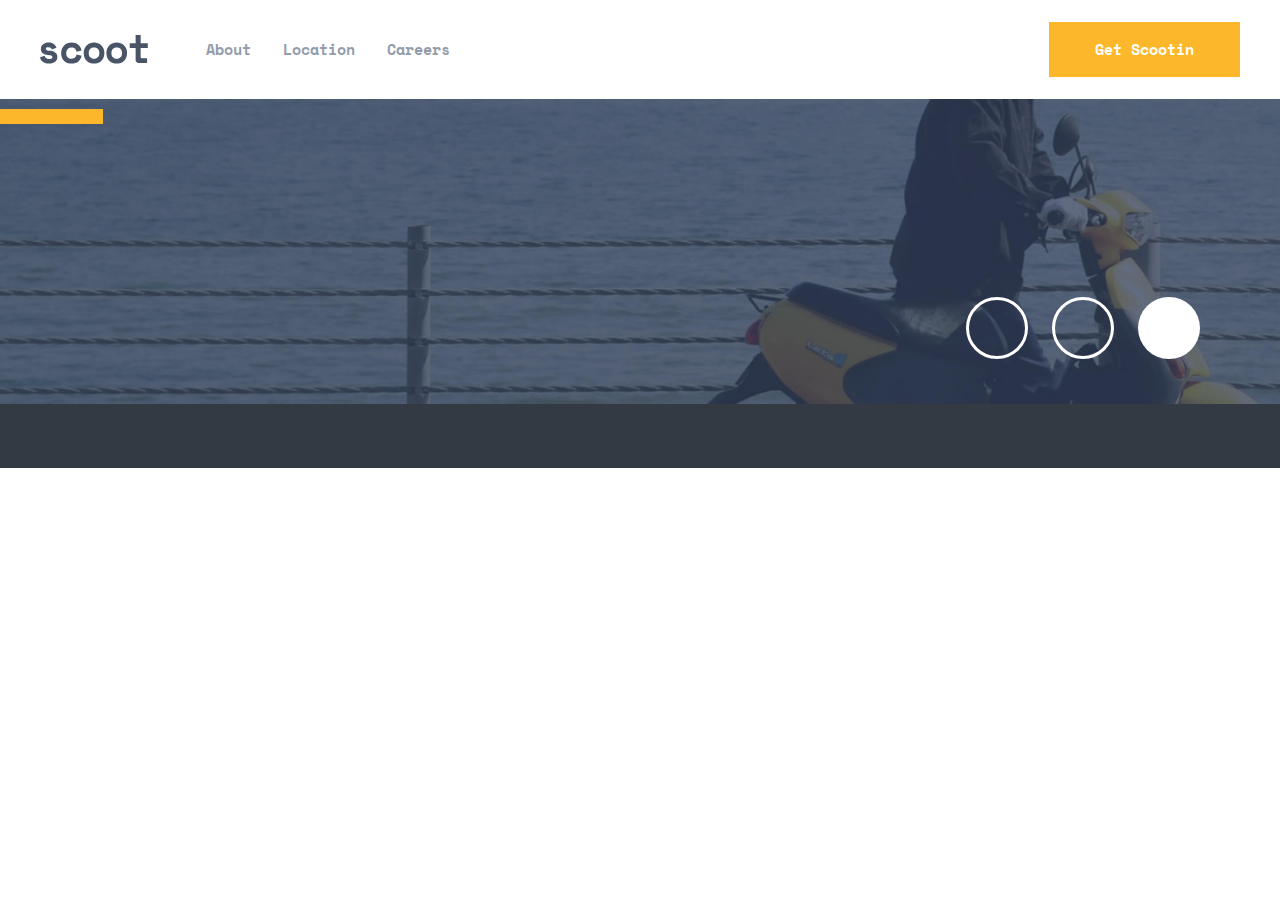
<file: about.html>
<!DOCTYPE html>
<html lang="en">
  <head>
    <meta charset="UTF-8" />
    <meta name="viewport" content="width=device-width, initial-scale=1.0" />
    <!-- CSS -->
    <link rel="stylesheet" href="./css/main.css" />
    <title>Document</title>
  </head>
  <body>
    <h1 class="visually-hidden">About-page</h1>
    <header class="header">
      <div class="container header__container">
        <button class="header__mb-test-button">
          <img
            class="header__mb-test-icon"
            width="20"
            height="26"
            src="./icons/open__burger.svg"
            alt="open__burger-icon"
          />
        </button>
        <div class="header__left-box">
          <a class="header__logo-link" href="./index.html">
            <img
              class="header__logo-image"
              src="./icons/dark__logo.svg"
              width=""
              height=""
              alt="dark__logo"
            />
          </a>
          <nav class="header__nav">
            <ul class="header__list">
              <li class="header__lists">
                <a class="header__links" href="#">
                  <p class="header__links-texts">About</p>
                </a>
              </li>
              <li class="header__lists">
                <a class="header__links" href="#">
                  <p class="header__links-texts">Location</p>
                </a>
              </li>
              <li class="header__lists">
                <a class="header__links" href="#">
                  <p class="header__links-texts">Careers</p>
                </a>
              </li>
            </ul>
          </nav>
        </div>
        <button class="header__button">Get Scootin</button>
        <button class="header__burger-button">
          <img
            class="header__open-burger-icon"
            src="./icons/open__burger.svg"
            alt="open__burger-icon"
            width="20"
            height="26"
          />
          <img
            class="header__close-burger-icon"
            src="./icons/close__burger.svg"
            alt="close__burger-icon"
            width="17"
            height="17"
          />
        </button>
      </div>
      <nav class="header__mb-nav">
        <ul class="header__mb-list">
          <li class="header__mb-lists">
            <a class="header__mb-links" href="./about.html">
              <p class="header__mb-links-texts">About</p>
            </a>
          </li>
          <li class="header__mb-lists">
            <a class="header__mb-links" href="#">
              <p class="header__mb-links-texts">Location</p>
            </a>
          </li>
          <li class="header__mb-lists">
            <a class="header__mb-links" href="#">
              <p class="header__mb-links-texts">Careers</p>
            </a>
          </li>
        </ul>
        <button class="header__mb-button">Get Scootin</button>
      </nav>
    </header>
    <main>
      <section class="hero">
        <div class="container hero__container"></div>
      </section>
    </main>
    <footer class="footer">
      <div class="container footer__container"></div>
    </footer>
  </body>
</html>
</file>
<file: css/main.css>
.container{width:100%;max-width:1286px;padding:0 40px;margin:0 auto}.header__container{padding-top:22px;padding-bottom:22px;display:flex;flex-direction:row;justify-content:space-between;align-items:center}.header__left-box{display:flex;flex-direction:row;justify-content:center;align-items:center;gap:58.18px}.header__logo-link{transition:100ms ease all}.header__logo-image{vertical-align:middle}.header__nav{display:block}.header__list{display:flex;flex-direction:row;justify-content:center;align-items:center;gap:32px}.header__links.online .header__links-texts{color:#fcb72b}.header__links-texts{font-family:"Space Mono";font-weight:bold;font-size:15px;line-height:25px;letter-spacing:0px;color:#939caa}.header__button{padding:14px 45px;background-color:#fcb72b;color:#fff;font-family:"Space Mono";font-weight:bold;font-size:15px;line-height:25px;border:1px solid #fcb72b;letter-spacing:0px;cursor:pointer;display:flex;flex-direction:row;justify-content:center;align-items:center;transition:100ms ease all;display:block}.header__button:active{transition:100ms ease all;color:#fcb72b;background-color:inherit}.header__burger-button{display:none;border:none;outline:none;background:none}.header__open-burger-icon{vertical-align:middle}.header__close-burger-icon{display:none;vertical-align:middle}.header__mb-nav{display:none;z-index:1110;position:fixed;top:77px;left:0;padding:64px 0 24px 24px;width:80%;height:100vh;transform:translateX(-100%);transition:all 500ms ease;background-color:#333a44}.header__mb-nav.active{transition:all 500ms ease;transform:translateX(0)}.header__mb-list{display:flex;flex-direction:column;justify-content:start;align-items:start;gap:24px}.header__mb-links-texts{color:#e5ecf4;font-family:"Space Mono";font-weight:bold;font-size:18px;line-height:25px;letter-spacing:0px}.header__mb-button{display:none;margin-top:337px;padding:14px 45px;background-color:#fcb72b;color:#fff;font-family:"Space Mono";font-weight:bold;font-size:15px;line-height:25px;border:1px solid #fcb72b;letter-spacing:0px;cursor:pointer;display:flex;flex-direction:row;justify-content:center;align-items:center;transition:100ms ease all}.header__mb-button:active{transition:100ms ease all;color:#fcb72b;background-color:inherit}.header__mb-test-button{display:none;opacity:0;border:none;outline:none;background:none}.header__mb-test-icon{vertical-align:middle}@media(max-width: 1024px){.header{top:0;box-shadow:rgba(252,182,43,.753) 0px 5px 15px;z-index:1111;width:100%;background-color:#fff;position:fixed}.header__container{padding:22px 40px;display:flex;flex-direction:row;justify-content:space-between;align-items:center}.header__left-box{display:flex;flex-direction:row;justify-content:center;align-items:center;gap:58.18px}.header__logo-link{transition:100ms ease all}.header__logo-link:active{transition:100ms ease all;opacity:.4}.header__logo-image{vertical-align:middle}.header__nav{display:block}.header__list{display:flex;flex-direction:row;justify-content:center;align-items:center;gap:32px}.header__links.online .header__links-texts{color:#fcb72b}.header__links-texts{font-family:"Space Mono";font-weight:bold;font-size:15px;line-height:25px;letter-spacing:0px;color:#939caa}.header__button{padding:14px 45px;background-color:#fcb72b;color:#fff;font-family:"Space Mono";font-weight:bold;font-size:15px;line-height:25px;border:1px solid #fcb72b;letter-spacing:0px;cursor:pointer;display:flex;flex-direction:row;justify-content:center;align-items:center;transition:100ms ease all;display:block}.header__button:active{transition:100ms ease all;color:#fcb72b;background-color:inherit}.header__burger-button{display:none;border:none;outline:none;background:none}.header__open-burger-icon{vertical-align:middle}.header__close-burger-icon{display:none;vertical-align:middle}.header__mb-nav{display:none;z-index:1110;position:fixed;top:99px;left:0;padding:64px 0 24px 24px;width:80%;height:100vh;transform:translateX(-100%);transition:all 500ms ease;background-color:#333a44}.header__mb-nav.active{transition:all 500ms ease;transform:translateX(0)}.header__mb-list{display:flex;flex-direction:column;justify-content:start;align-items:start;gap:24px}.header__mb-links-texts{color:#e5ecf4;font-family:"Space Mono";font-weight:bold;font-size:18px;line-height:25px;letter-spacing:0px}.header__mb-button{display:none;margin-top:337px;padding:14px 45px;background-color:#fcb72b;color:#fff;font-family:"Space Mono";font-weight:bold;font-size:15px;line-height:25px;border:1px solid #fcb72b;letter-spacing:0px;cursor:pointer;display:flex;flex-direction:row;justify-content:center;align-items:center;transition:100ms ease all}.header__mb-button:active{transition:100ms ease all;color:#fcb72b;background-color:inherit}.header__mb-test-button{display:none;opacity:0;border:none;outline:none;background:none}.header__mb-test-icon{vertical-align:middle}}@media(max-width: 767px){.header__container{padding:24px 24px;display:flex;flex-direction:row-reverse;justify-content:space-between;align-items:center}.header__logo-link{transition:100ms ease all}.header__logo-link:active{transition:100ms ease all;opacity:.4}.header__logo-image{vertical-align:middle}.header__nav{display:none}.header__button{display:none}.header__burger-button{display:block;border:none;outline:none;background:none}.header__open-burger-icon{vertical-align:middle}.header__close-burger-icon{display:none;vertical-align:middle}.header__mb-nav{display:flex;flex-direction:column;justify-content:space-between;align-items:start;position:fixed;padding:64px 24px 94px 24px;z-index:2;top:77px;left:0;width:85%;height:100vh;transform:trnslateX(-100%);transition:all 500ms ease;background-color:#333a44}.header__mb-nav.active{transition:all 500ms ease;transform:translateX(0)}.header__mb-list{display:flex;flex-direction:column;justify-content:start;align-items:start;gap:24px}.header__mb-links.online .header__mb-links-texts{color:#fcb72b;transition:all 500ms ease}.header__mb-links-texts{color:#e5ecf4;font-family:"Space Mono";font-weight:bold;font-size:18px;line-height:25px;letter-spacing:0px}.header__mb-button{display:block;margin-top:337px;padding:14px 45px;background-color:#fcb72b;color:#fff;font-family:"Space Mono";font-weight:bold;font-size:15px;line-height:25px;border:1px solid #fcb72b;letter-spacing:0px;cursor:pointer;display:flex;flex-direction:row;justify-content:center;align-items:center;transition:100ms ease all}.header__mb-button:active{transition:100ms ease all;color:#fcb72b;background-color:inherit}.header__mb-test-button{display:block;opacity:0;border:none;outline:none;background:none}.header__mb-test-icon{vertical-align:middle}}.hero{position:relative;padding-top:153px;padding-bottom:152px;width:100%;background-image:url("../../images/hero__background.jpg");background-position:top left;background-repeat:no-repeat;background-size:cover}.hero::before{content:"";position:absolute;display:block;width:103px;height:15px;left:0;bottom:280px;background-image:url("../../icons/path.svg");background-repeat:no-repeat;background-size:cover}.hero::after{content:"";position:absolute;display:block;width:234px;height:62px;right:80px;bottom:45.5px;background-image:url("../../icons/triple__circles.svg");background-repeat:no-repeat;background-size:contain}.hero__container{padding-left:40px;padding-right:40px;display:flex;flex-direction:column;justify-content:center;align-items:flex-start}.hero__box{width:500px;display:flex;flex-direction:column;justify-content:start;align-items:start}.hero__title{width:500px;text-align:start;font-family:"Space Mono";font-size:56px;line-height:56px;letter-spacing:-2.5px;color:#fff;margin-bottom:40px}.hero__mini-box{position:relative;margin-left:auto;display:flex;flex-direction:column;justify-content:center;align-items:flex-start}.hero__mini-box::after{content:"";position:absolute;display:block;width:446.38px;height:137.44px;left:440px;top:50px;background-image:url("../../icons/right__vector-tb.svg");background-repeat:no-repeat;background-size:contain}.hero__text{width:405px;text-align:start;font-family:"Lexend Deca";font-size:15px;line-height:25px;letter-spacing:0px;color:#fff;margin-bottom:40px}.hero__button{padding:14px 45px;background-color:#fcb72b;color:#fff;font-family:"Space Mono";font-weight:bold;font-size:15px;line-height:25px;border:1px solid #fcb72b;letter-spacing:0px;cursor:pointer;display:flex;flex-direction:row;justify-content:center;align-items:center;transition:100ms ease all}.hero__button:active{transition:100ms ease all;color:#fcb72b;background-color:inherit}@media(max-width: 1024px){.hero{height:100vh;display:flex;flex-direction:column;justify-content:center;align-items:center;position:relative;padding-top:137px;padding-bottom:217px;width:100%;background-image:url("../../images/hero__background-tb.jpg");background-position:top right;background-repeat:no-repeat;background-size:cover}.hero::before{content:"";position:absolute;display:none;width:103px;height:15px;left:0;bottom:280px;background-image:url("../../icons/path.svg");background-repeat:no-repeat;background-size:cover}.hero::before{content:"";position:absolute;display:block;width:325px;height:151px;left:0;bottom:40px;background-image:url("../../icons/right__vector-tb.svg");background-repeat:no-repeat;background-size:cover}.hero::after{content:"";position:absolute;display:block;width:203px;height:63px;right:0;bottom:45.5px;background-image:url("../../icons/triple__circles-tb.svg");background-repeat:no-repeat;background-size:cover}.hero__container{padding-left:40px;padding-right:40px;display:flex;flex-direction:column;justify-content:center;align-items:center}.hero__box{width:auto;display:flex;flex-direction:column;justify-content:center;align-items:center}.hero__title{width:573px;text-align:center;font-family:"Space Mono";font-size:56px;line-height:56px;letter-spacing:-2.5px;color:#fff;margin-bottom:24px}.hero__mini-box{margin-left:0;display:flex;flex-direction:column;justify-content:center;align-items:center;position:relative}.hero__mini-box::after{content:"";position:absolute;display:none !important;width:446.38px;height:137.44px;left:440px;top:50px;background-image:url("../../icons/right__vector-tb.svg");background-repeat:no-repeat;background-size:contain}.hero__text{width:573px;text-align:center;font-family:"Lexend Deca";font-size:15px;line-height:25px;letter-spacing:0px;color:#fff;margin-bottom:32px}.hero__button{padding:14px 45px;background-color:#fcb72b;color:#fff;font-family:"Space Mono";font-weight:bold;font-size:15px;line-height:25px;border:1px solid #fcb72b;letter-spacing:0px;cursor:pointer;display:flex;flex-direction:row;justify-content:center;align-items:center;transition:100ms ease all}.hero__button:active{transition:100ms ease all;color:#fcb72b;background-color:inherit}}@media(max-width: 767px){.hero{height:100vh;display:flex;flex-direction:column;justify-content:center;align-items:center;position:relative;padding-top:115px;padding-bottom:179px;width:100%;background-image:url("../../images/hero__background-mb.jpg");background-position:top right;background-repeat:no-repeat;background-size:cover}.hero::before{content:"";position:absolute;display:block;width:140px;height:151px;left:0;bottom:35px;background-image:url("../../icons/right__vector-mb.svg");background-repeat:no-repeat;background-size:cover}.hero::after{content:"";position:absolute;display:none;width:203px;height:63px;right:0;bottom:45.5px;background-image:url("../../icons/triple__circles-tb.svg");background-repeat:no-repeat;background-size:cover}.hero__container{padding-right:24px;padding-left:24px;display:flex;flex-direction:column;justify-content:center;align-items:center}.hero__title{width:100%;text-align:center;font-family:"Space Mono";font-size:40px;line-height:40px;letter-spacing:-1.79px;color:#fff;margin-bottom:24px}.hero__mini-box{display:flex;flex-direction:column;justify-content:center;align-items:center}.hero__text{width:100%;text-align:center;font-family:"Lexend Deca";font-size:15px;line-height:25px;letter-spacing:0px;color:#fff;margin-bottom:34px}.hero__button{padding:14px 45px;background-color:#fcb72b;color:#fff;font-family:"Space Mono";font-weight:bold;font-size:15px;line-height:25px;border:1px solid #fcb72b;letter-spacing:0px;cursor:pointer;display:flex;flex-direction:row;justify-content:center;align-items:center;transition:100ms ease all}.hero__button:active{transition:100ms ease all;color:#fcb72b;background-color:inherit}}.category{z-index:2;padding-top:160px;position:relative}.category::before{z-index:-1;position:absolute;content:"";display:inline-block;width:973px;height:15px;top:45%;left:0;background-image:url("../../icons/horizontal__path.svg");background-repeat:no-repeat;background-size:contain}.category__container{display:flex;flex-direction:row;justify-content:space-between;align-items:start}.category__box{display:flex;flex-direction:column;justify-content:start;align-items:start;gap:0px}.category__icons{width:96px;height:96px;margin-bottom:40px}.category__mini-boxes{display:flex;flex-direction:column;justify-content:start;align-items:start}.category__titles{font-family:"Space Mono";margin-bottom:27px;font-weight:bold;font-size:24px;letter-spacing:-1.07px;line-height:28px;color:#495567}.category__texts{text-align:start;width:350px;font-weight:400;font-size:15px;line-height:25px;letter-spacing:0px;font-family:"Lexend Deca";color:#939caa}@media(max-width: 1270px){.category{z-index:2;padding-top:160px;position:relative}.category::before{z-index:-1;position:absolute;content:"";display:inline-block;width:903px;height:15px;top:45%;left:0;background-image:url("../../icons/horizontal__path.svg");background-repeat:no-repeat;background-size:contain}.category__container{display:flex;flex-direction:row;justify-content:space-between;align-items:start}.category__box{display:flex;flex-direction:column;justify-content:start;align-items:start;gap:0px}.category__icons{width:96px;height:96px;margin-bottom:40px}.category__mini-boxes{display:flex;flex-direction:column;justify-content:start;align-items:start}.category__titles{font-family:"Space Mono";margin-bottom:27px;font-weight:bold;font-size:24px;letter-spacing:-1.07px;line-height:28px;color:#495567}.category__texts{text-align:start;width:350px;font-weight:400;font-size:15px;line-height:25px;letter-spacing:0px;font-family:"Lexend Deca";color:#939caa}}@media(max-width: 1200px){.category{z-index:2;padding-top:120px;position:relative}.category::before{z-index:-1;position:absolute;content:"";display:inline-block;width:15px;height:535px;top:-15px;left:29.4%;background-image:url("../../icons/vertical__path.svg");background-size:contain}.category__container{padding-right:40px;padding-left:40px;display:flex;flex-direction:column;justify-content:center;align-items:center;gap:41px}.category__box{display:flex;flex-direction:row;justify-content:center;align-items:start;gap:79px}.category__icons{width:96px;height:96px}.category__mini-boxes{display:flex;flex-direction:column;justify-content:start;align-items:start}.category__titles{font-family:"Space Mono";margin-bottom:26px;font-weight:bold;font-size:24px;letter-spacing:-1.07px;line-height:28px;color:#495567}.category__texts{text-align:start;width:398px;font-weight:400;font-size:15px;line-height:25px;letter-spacing:0px;font-family:"Lexend Deca";color:#939caa}}@media(max-width: 1024px){.category{z-index:2;padding-top:120px;position:relative}.category::before{z-index:-1;position:absolute;content:"";display:inline-block;width:15px;height:535px;top:0;left:26.2%;background-image:url("../../icons/vertical__path.svg");background-size:contain}.category__container{padding-right:40px;padding-left:40px;display:flex;flex-direction:column;justify-content:center;align-items:center;gap:41px}.category__box{display:flex;flex-direction:row;justify-content:center;align-items:start;gap:79px}.category__icons{width:96px;height:96px}.category__mini-boxes{display:flex;flex-direction:column;justify-content:start;align-items:start}.category__titles{font-family:"Space Mono";margin-bottom:26px;font-weight:bold;font-size:24px;letter-spacing:-1.07px;line-height:28px;color:#495567}.category__texts{text-align:start;width:398px;font-weight:400;font-size:15px;line-height:25px;letter-spacing:0px;font-family:"Lexend Deca";color:#939caa}}@media(max-width: 820px){.category{z-index:2;padding-top:120px;position:relative}.category::before{z-index:-1;position:absolute;content:"";display:inline-block;width:15px;height:535px;top:0;left:20.3%;background-image:url("../../icons/vertical__path.svg");background-repeat:no-repeat;background-size:contain}.category__container{padding-right:40px;padding-left:40px;display:flex;flex-direction:column;justify-content:center;align-items:center;gap:41px}.category__box{display:flex;flex-direction:row;justify-content:center;align-items:start;gap:79px}.category__icons{width:96px;height:96px}.category__mini-boxes{display:flex;flex-direction:column;justify-content:start;align-items:start}.category__titles{font-family:"Space Mono";margin-bottom:26px;font-weight:bold;font-size:24px;letter-spacing:-1.07px;line-height:28px;color:#495567}.category__texts{text-align:start;width:398px;font-weight:400;font-size:15px;line-height:25px;letter-spacing:0px;font-family:"Lexend Deca";color:#939caa}}@media(max-width: 768px){.category{z-index:2;padding-top:122px;position:relative}.category::before{z-index:-1;position:absolute;content:"";display:inline-block;width:15px;height:535px;top:0;left:18%;background-image:url("../../icons/vertical__path.svg");background-repeat:no-repeat;background-size:contain}.category__container{padding-right:40px;padding-left:40px;display:flex;flex-direction:column;justify-content:center;align-items:center;gap:41px}.category__box{display:flex;flex-direction:row;justify-content:center;align-items:start;gap:79px}.category__icons{width:96px;height:96px}.category__mini-boxes{display:flex;flex-direction:column;justify-content:start;align-items:start}.category__titles{font-family:"Space Mono";margin-bottom:26px;font-weight:bold;font-size:24px;letter-spacing:-1.07px;line-height:28px;color:#495567}.category__texts{text-align:start;width:398px;font-weight:400;font-size:15px;line-height:25px;letter-spacing:0px;font-family:"Lexend Deca";color:#939caa}}@media(max-width: 767px){.category{padding-top:120px;position:relative}.category::before{z-index:-1;position:absolute;content:"";display:none;width:15px;height:535px;top:0;left:26.2%;background-image:url("../../icons/vertical__path.svg");background-repeat:no-repeat;background-size:contain}.category__container{padding-right:24px;padding-left:24px;display:flex;flex-direction:column;justify-content:center;align-items:center;gap:48px}.category__box{display:flex;flex-direction:column;justify-content:center;align-items:center;gap:0px}.category__icons{width:56px;height:56px;margin-bottom:24px}.category__mini-boxes{display:flex;flex-direction:column;justify-content:center;align-items:center}.category__titles{font-family:"Space Mono";margin-bottom:24px;font-weight:bold;font-size:20px;letter-spacing:-0.89px;line-height:28px;color:#495567}.category__texts{text-align:center;font-weight:400;font-size:15px;line-height:25px;letter-spacing:0px;font-family:"Lexend Deca";width:100%;margin-bottom:24px;color:#939caa}}.easy{position:relative;margin-top:145px;z-index:2}.easy::after{position:absolute;content:"";display:inline-block;width:741px;height:151px;right:0;bottom:0;background-image:url("../../icons/easy__vector.svg");background-repeat:no-repeat;background-size:cover}.easy::before{z-index:-1;position:absolute;content:"";display:inline-block;width:95px;height:445px;right:0px;top:0px;background-image:url("../../icons/easy__mask-tb.svg");background-repeat:no-repeat;background-size:cover}.easy__container{display:flex;flex-direction:row;justify-content:space-between;align-items:center;gap:56px}.easy__left-box{display:flex;flex-direction:column;justify-content:center;align-items:flex-start}.easy__title{color:#495567;width:445px;font-family:"Space Mono";text-align:start;margin-bottom:24px;font-size:48px;line-height:48px;letter-spacing:-2.14px}.easy__text{width:445px;margin-bottom:40px;font-family:"Lexend Deca";text-align:start;font-size:15px;line-height:25px;letter-spacing:0px;color:#939caa}.easy__button{padding:14px 45px;background-color:#fcb72b;color:#fff;font-family:"Space Mono";font-weight:bold;font-size:15px;line-height:25px;border:1px solid #fcb72b;letter-spacing:0px;cursor:pointer;display:flex;flex-direction:row;justify-content:center;align-items:center;transition:100ms ease all}.easy__button:active{transition:100ms ease all;color:#fcb72b;background-color:inherit}.easy__image{width:445px;height:445px;border-radius:50%}@media(max-width: 1024px){.easy{position:relative;margin-top:145px}.easy::after{position:absolute;content:"";display:inline-block;width:735px;height:151px;right:0;top:37%;background-image:url("../../icons/easy__vector-tb.svg");background-repeat:no-repeat;background-size:cover;background-position:left center}.easy::before{position:absolute;content:"";display:inline-block;width:95px;height:445px;right:0;top:0px;background-image:url("../../icons/easy__mask-tb.svg");background-repeat:no-repeat;background-size:cover;background-position:left center}.easy__container{padding-right:40px;padding-left:40px;display:flex;flex-direction:column-reverse;justify-content:center;align-items:center;gap:56px}.easy__left-box{display:flex;flex-direction:column;justify-content:center;align-items:center}.easy__title{color:#495567;width:457px;font-family:"Space Mono";text-align:center;margin-bottom:40px;font-size:48px;line-height:48px;letter-spacing:-2.14px}.easy__text{width:573px;margin-bottom:40px;font-family:"Lexend Deca";text-align:center;font-size:15px;line-height:25px;letter-spacing:0px;color:#939caa}.easy__button{padding:14px 45px;background-color:#fcb72b;color:#fff;font-family:"Space Mono";font-weight:bold;font-size:15px;line-height:25px;border:1px solid #fcb72b;letter-spacing:0px;cursor:pointer;display:flex;flex-direction:row;justify-content:center;align-items:center;transition:100ms ease all}.easy__button:active{transition:100ms ease all;color:#fcb72b;background-color:inherit}.easy__image{width:445px;height:445px;border-radius:50%}}@media(max-width: 767px){.easy{position:relative;margin-top:120px}.easy::after{position:absolute;content:"";display:inline-block;width:349px;height:151px;right:0;top:25%;background-image:url("../../icons/easy__vector-mb.svg");background-repeat:no-repeat;background-size:cover;background-position:left center}.easy::before{position:absolute;content:"";display:none;width:95px;height:445px;right:0;top:0px;background-image:url("../../icons/easy__mask-tb.svg");background-repeat:no-repeat;background-size:cover;background-position:left center}.easy__container{padding-right:24px;padding-left:24px;display:flex;flex-direction:column-reverse;justify-content:center;align-items:center;gap:56px}.easy__left-box{display:flex;flex-direction:column;justify-content:center;align-items:center}.easy__title{color:#495567;width:100%;font-family:"Space Mono";text-align:center;margin-bottom:32px;font-size:32px;line-height:32px;letter-spacing:-1.43px}.easy__text{width:100%;margin-bottom:32px;font-family:"Lexend Deca";text-align:center;font-size:15px;line-height:25px;letter-spacing:0px;color:#939caa}.easy__button{padding:14px 45px;background-color:#fcb72b;color:#fff;font-family:"Space Mono";font-weight:bold;font-size:15px;line-height:25px;border:1px solid #fcb72b;letter-spacing:0px;cursor:pointer;display:flex;flex-direction:row;justify-content:center;align-items:center;transition:100ms ease all}.easy__button:active{transition:100ms ease all;color:#fcb72b;background-color:inherit}.easy__image{width:311px;height:311px;border-radius:50%}}.zero{position:relative;margin-top:145px;z-index:2}.zero::after{position:absolute;content:"";display:inline-block;width:361px;height:151px;right:0;top:16%;background-image:url("../../icons/zero__vector.svg");background-repeat:no-repeat;background-size:cover;background-position:left center}.zero::before{z-index:-1;position:absolute;content:"";display:inline-block;width:95px;height:445px;right:0px;top:0px;background-image:url("../../icons/easy__mask-tb.svg");background-repeat:no-repeat;background-size:cover;background-position:left center}.zero__container{display:flex;flex-direction:row;justify-content:space-between;align-items:center;gap:56px}.zero__left-box{display:flex;flex-direction:column;justify-content:center;align-items:flex-start}.zero__title{color:#495567;width:445px;font-family:"Space Mono";text-align:start;margin-bottom:24px;font-size:48px;line-height:48px;letter-spacing:-2.14px}.zero__text{width:445px;margin-bottom:40px;font-family:"Lexend Deca";text-align:start;font-size:15px;line-height:25px;letter-spacing:0px;color:#939caa}.zero__button{padding:14px 45px;background-color:#fcb72b;color:#fff;font-family:"Space Mono";font-weight:bold;font-size:15px;line-height:25px;border:1px solid #fcb72b;letter-spacing:0px;cursor:pointer;display:flex;flex-direction:row;justify-content:center;align-items:center;transition:100ms ease all}.zero__button:active{transition:100ms ease all;color:#fcb72b;background-color:inherit}.zero__image{width:445px;height:445px;border-radius:50%}@media(max-width: 1024px){.zero{position:relative;margin-top:120px}.zero::after{position:absolute;content:"";display:inline-block;width:355px;height:151px;right:0;top:9%;background-image:url("../../icons/zero__vector-tb.svg");background-repeat:no-repeat;background-size:cover;background-position:left center}.zero::before{position:absolute;content:"";display:inline-block;width:95px;height:445px;right:0;top:0px;background-image:url("../../icons/easy__mask-tb.svg");background-repeat:no-repeat;background-size:cover;background-position:left center}.zero__container{padding-right:40px;padding-left:40px;display:flex;flex-direction:column-reverse;justify-content:center;align-items:center;gap:56px}.zero__left-box{display:flex;flex-direction:column;justify-content:center;align-items:center}.zero__title{color:#495567;width:457px;font-family:"Space Mono";text-align:center;margin-bottom:40px;font-size:48px;line-height:48px;letter-spacing:-2.14px}.zero__text{width:573px;margin-bottom:40px;font-family:"Lexend Deca";text-align:center;font-size:15px;line-height:25px;letter-spacing:0px;color:#939caa}.zero__button{padding:14px 45px;background-color:#fcb72b;color:#fff;font-family:"Space Mono";font-weight:bold;font-size:15px;line-height:25px;border:1px solid #fcb72b;letter-spacing:0px;cursor:pointer;display:flex;flex-direction:row;justify-content:center;align-items:center;transition:100ms ease all}.zero__button:active{transition:100ms ease all;color:#fcb72b;background-color:inherit}.zero__image{width:445px;height:445px;border-radius:50%}}@media(max-width: 767px){.zero{position:relative;margin-top:120px}.zero::after{position:absolute;content:"";display:inline-block;width:219px;height:151px;right:0;top:0;background-image:url("../../icons/zero__vector-mb.svg");background-repeat:no-repeat;background-size:cover;background-position:left center}.zero::before{position:absolute;content:"";display:none;width:95px;height:445px;right:0;top:0px;background-image:url("../../icons/easy__mask-tb.svg");background-repeat:no-repeat;background-size:cover;background-position:left center}.zero__container{padding-right:24px;padding-left:24px;display:flex;flex-direction:column-reverse;justify-content:center;align-items:center;gap:56px}.zero__left-box{display:flex;flex-direction:column;justify-content:center;align-items:center}.zero__title{color:#495567;width:100%;font-family:"Space Mono";text-align:center;margin-bottom:32px;font-size:32px;line-height:32px;letter-spacing:-1.43px}.zero__text{width:100%;margin-bottom:32px;font-family:"Lexend Deca";text-align:center;font-size:15px;line-height:25px;letter-spacing:0px;color:#939caa}.zero__button{padding:14px 45px;background-color:#fcb72b;color:#fff;font-family:"Space Mono";font-weight:bold;font-size:15px;line-height:25px;border:1px solid #fcb72b;letter-spacing:0px;cursor:pointer;display:flex;flex-direction:row;justify-content:center;align-items:center;transition:100ms ease all}.zero__button:active{transition:100ms ease all;color:#fcb72b;background-color:inherit}.zero__image{width:311px;height:311px;border-radius:50%}}.city{position:relative;margin-top:160px;z-index:2}.city::after{position:absolute;content:"";display:inline-block;width:361px;height:151px;left:0;top:0;background-image:url("../../icons/city__vector.svg");background-repeat:no-repeat;background-size:cover;background-position:left center}.city::before{z-index:-1;position:absolute;content:"";display:inline-block;width:95px;height:445px;left:0px;top:0px;transform:rotate(180deg);background-image:url("../../icons/easy__mask-tb.svg");background-repeat:no-repeat;background-size:cover;background-position:left center}.city__container{display:flex;flex-direction:row;justify-content:space-between;align-items:center;gap:56px}.city__left-box{display:flex;flex-direction:column;justify-content:center;align-items:flex-start}.city__title{color:#495567;width:445px;font-family:"Space Mono";text-align:start;margin-bottom:24px;font-size:48px;line-height:48px;letter-spacing:-2.14px}.city__text{width:445px;margin-bottom:40px;font-family:"Lexend Deca";text-align:start;font-size:15px;line-height:25px;letter-spacing:0px;color:#939caa}.city__button{padding:14px 45px;background-color:#fcb72b;color:#fff;font-family:"Space Mono";font-weight:bold;font-size:15px;line-height:25px;border:1px solid #fcb72b;letter-spacing:0px;cursor:pointer;display:flex;flex-direction:row;justify-content:center;align-items:center;transition:100ms ease all}.city__button:active{transition:100ms ease all;color:#fcb72b;background-color:inherit}.city__image{width:445px;height:445px;border-radius:50%}@media(max-width: 1024px){.city{position:relative;margin-top:128px}.city::after{position:absolute;content:"";display:inline-block;width:355px;height:151px;left:0;top:0;background-image:url("../../icons/city__vector-tb.svg");background-repeat:no-repeat;background-size:cover;background-position:left center}.city::before{position:absolute;content:"";display:inline-block;width:95px;height:445px;left:0;top:0px;transform:rotate(180deg);background-image:url("../../icons/easy__mask-tb.svg");background-repeat:no-repeat;background-size:cover;background-position:left center}.city__container{padding-right:40px;padding-left:40px;display:flex;flex-direction:column;justify-content:center;align-items:center;gap:56px}.city__left-box{display:flex;flex-direction:column;justify-content:center;align-items:center}.city__title{color:#495567;width:457px;font-family:"Space Mono";text-align:center;margin-bottom:40px;font-size:48px;line-height:48px;letter-spacing:-2.14px}.city__text{width:573px;margin-bottom:40px;font-family:"Lexend Deca";text-align:center;font-size:15px;line-height:25px;letter-spacing:0px;color:#939caa}.city__button{padding:14px 45px;background-color:#fcb72b;color:#fff;font-family:"Space Mono";font-weight:bold;font-size:15px;line-height:25px;border:1px solid #fcb72b;letter-spacing:0px;cursor:pointer;display:flex;flex-direction:row;justify-content:center;align-items:center;transition:100ms ease all}.city__button:active{transition:100ms ease all;color:#fcb72b;background-color:inherit}.city__image{width:445px;height:445px;border-radius:50%}}@media(max-width: 767px){.city{position:relative;margin-top:120px}.city::after{position:absolute;content:"";display:inline-block;width:267px;height:151px;left:0;top:0;background-image:url("../../icons/city__vector-mb.svg");background-repeat:no-repeat;background-size:cover;background-position:left center}.city::before{position:absolute;content:"";display:none;width:95px;height:445px;right:0;top:0px;background-image:url("../../icons/easy__mask-tb.svg");background-repeat:no-repeat;background-size:cover;background-position:left center}.city__container{padding-right:24px;padding-left:24px;display:flex;flex-direction:column;justify-content:center;align-items:center;gap:56px}.city__left-box{display:flex;flex-direction:column;justify-content:center;align-items:center}.city__title{color:#495567;width:100%;font-family:"Space Mono";text-align:center;margin-bottom:32px;font-size:32px;line-height:32px;letter-spacing:-1.43px}.city__text{width:100%;margin-bottom:32px;font-family:"Lexend Deca";text-align:center;font-size:15px;line-height:25px;letter-spacing:0px;color:#939caa}.city__button{padding:14px 45px;background-color:#fcb72b;color:#fff;font-family:"Space Mono";font-weight:bold;font-size:15px;line-height:25px;border:1px solid #fcb72b;letter-spacing:0px;cursor:pointer;display:flex;flex-direction:row;justify-content:center;align-items:center;transition:100ms ease all}.city__button:active{transition:100ms ease all;color:#fcb72b;background-color:inherit}.city__image{width:311px;height:311px;border-radius:50%}}.sign{position:relative;margin-top:180px;padding-top:102px;padding-bottom:102px;background-color:#495567;z-index:2}.sign::after{z-index:-1;position:absolute;content:"";display:inline-block;width:998px;height:158px;bottom:0;right:0;background-image:url("../../icons/second__tirple-icons.svg");background-position:top;background-repeat:no-repeat;background-size:cover}.sign::before{z-index:-1;position:absolute;content:"";display:none;width:151px;height:181px;bottom:0;right:0;background-image:url("../../icons/right__circle.svg");background-position:center;background-repeat:no-repeat;background-size:cover}.sign__container{display:flex;flex-direction:row;justify-content:space-between;align-items:center;gap:0px}.sign__title{text-align:start;font-family:"Space Mono";font-size:48px;line-height:48px;letter-spacing:-2.14px;color:#fff;width:457px}.sign__download-box{display:flex;flex-direction:row;justify-content:center;align-items:center;gap:18px}.sign__appstore-icon{width:159px;height:56px}.sign__gooogleplay-icon{width:182px;height:56px}@media(max-width: 1024px){.sign{position:relative;margin-top:104px;padding:62px 40px;background-color:#495567;z-index:2}.sign::after{z-index:-1;position:absolute;content:"";display:inline-block;width:100%;height:158px;bottom:0;left:0;right:0;margin:0 auto;background-image:url("../../icons/triple__circle.svg");background-position:top;background-repeat:no-repeat;background-size:cover}.sign::before{z-index:-1;position:absolute;content:"";display:none;width:151px;height:181px;bottom:0;right:0;background-image:url("../../icons/right__circle.svg");background-position:center;background-repeat:no-repeat;background-size:cover}.sign__container{display:flex;flex-direction:column;justify-content:center;align-items:center;gap:40px}.sign__title{text-align:center;font-family:"Space Mono";font-size:48px;line-height:48px;letter-spacing:-2.14px;color:#fff;width:457px}.sign__download-box{display:flex;flex-direction:row;justify-content:center;align-items:center;gap:13px}.sign__appstore-icon{width:113.57px;height:40px}.sign__gooogleplay-icon{width:130px;height:40px}}@media(max-width: 767px){.sign{position:relative;margin-top:120px;padding:88px 24px;background-color:#495567;z-index:2}.sign::after{z-index:-1;position:absolute;content:"";display:inline-block;width:151px;height:181px;bottom:0;left:0;right:auto;background-image:url("../../icons/left__circle.svg");background-position:center;background-repeat:no-repeat;background-size:cover}.sign::before{z-index:-1;position:absolute;content:"";display:inline-block;width:151px;height:181px;bottom:0;right:0;background-image:url("../../icons/right__circle.svg");background-position:center;background-repeat:no-repeat;background-size:cover}.sign__container{display:flex;flex-direction:column;justify-content:center;align-items:center;gap:40px}.sign__title{text-align:center;font-family:"Space Mono";font-size:32px;line-height:32px;letter-spacing:-1.43px;color:#fff;width:311px}.sign__download-box{display:flex;flex-direction:row;justify-content:center;align-items:center;gap:13px}.sign__appstore-icon{width:113.57px;height:40px}.sign__gooogleplay-icon{width:130px;height:40px}}.about{width:100%;position:relative;background-image:url("../../images/about__background.jpg");background-position:bottom center;background-repeat:no-repeat;background-size:cover}.about::after{position:absolute;content:"";display:inline-block;width:203px;height:63px;bottom:62px;right:0;background-image:url("../../icons/triple__circles-tb.svg")}.about__container{padding-top:72px;padding-bottom:72px;display:flex;flex-direction:row;justify-content:center;align-items:flex-start}.about__title{margin-right:auto;font-family:"Space Mono";font-size:56px;line-height:56px;letter-spacing:-2.5px;color:#fff}@media(max-width: 1024px){.about{position:relative;width:100%;background-image:url("../../images/about__background-tb.jpg");background-position:bottom center;background-repeat:no-repeat;background-size:contain}.about::after{position:absolute;content:"";display:inline-block;width:203px;height:63px;bottom:68px;right:0;background-image:url("../../icons/triple__circles-tb.svg")}.about__container{padding:164px 40px 72px 40px;display:flex;flex-direction:row;justify-content:center;align-items:flex-start}.about__title{margin-right:auto;font-family:"Space Mono";font-size:56px;line-height:56px;letter-spacing:-2.5px;color:#fff}}@media(max-width: 767px){.about{width:100%;background-image:url("../../images/about__background-mb.jpg");background-position:top center;background-repeat:no-repeat;background-size:cover;position:relative}.about::after{position:absolute;content:"";display:none;width:203px;height:63px;bottom:68px;right:0;background-image:url("../../icons/triple__circles-tb.svg")}.about__container{padding:120px 24px 60px 24px;display:flex;flex-direction:row;justify-content:center;align-items:center}.about__title{margin-right:0;font-family:"Space Mono";font-size:40px;line-height:40px;letter-spacing:-1.79px;color:#fff}}.era{position:relative;margin-top:130px;z-index:2}.era::after{position:absolute;content:"";display:inline-block;width:741px;height:151px;right:0;top:60%;background-image:url("../../icons/era__vector.svg");background-repeat:no-repeat;background-size:cover;background-position:left center}.era::before{z-index:-1;position:absolute;content:"";display:inline-block;width:95px;height:445px;right:0px;top:0px;background-image:url("../../icons/easy__mask-tb.svg");background-repeat:no-repeat;background-size:cover;background-position:left center}.era__container{display:flex;flex-direction:row;justify-content:space-between;align-items:center;gap:56px}.era__left-box{display:flex;flex-direction:column;justify-content:center;align-items:flex-start}.era__title{color:#495567;width:445px;font-family:"Space Mono";text-align:start;margin-bottom:24px;font-size:48px;line-height:48px;letter-spacing:-2.14px}.era__text{width:445px;margin-bottom:40px;font-family:"Lexend Deca";text-align:start;font-size:15px;line-height:25px;letter-spacing:0px;color:#939caa}.era__image{width:445px;height:445px;border-radius:50%}@media(max-width: 1024px){.era{position:relative;margin-top:145px}.era::after{position:absolute;content:"";display:inline-block;width:735px;height:151px;right:0;top:35%;background-image:url("../../icons/era__vector-tb.svg");background-repeat:no-repeat;background-size:cover;background-position:left center}.era::before{position:absolute;content:"";display:inline-block;width:95px;height:445px;right:0;top:0px;background-image:url("../../icons/easy__mask-tb.svg");background-repeat:no-repeat;background-size:cover;background-position:left center}.era__container{padding-right:40px;padding-left:40px;display:flex;flex-direction:column-reverse;justify-content:center;align-items:center;gap:56px}.era__left-box{display:flex;flex-direction:column;justify-content:center;align-items:center}.era__title{color:#495567;width:457px;font-family:"Space Mono";text-align:center;margin-bottom:40px;font-size:48px;line-height:48px;letter-spacing:-2.14px}.era__text{width:573px;margin-bottom:40px;font-family:"Lexend Deca";text-align:center;font-size:15px;line-height:25px;letter-spacing:0px;color:#939caa}.era__image{width:445px;height:445px;border-radius:50%}}@media(max-width: 767px){.era{position:relative;margin-top:72px}.era::after{position:absolute;content:"";display:inline-block;width:349px;height:151px;right:0;top:140px;background-image:url("../../icons/era__vector-mb.svg");background-repeat:no-repeat;background-size:cover;background-position:left center}.era::before{position:absolute;content:"";display:none;width:95px;height:445px;right:0;top:0px;background-image:url("../../icons/era__mask-tb.svg");background-repeat:no-repeat;background-size:cover;background-position:left center}.era__container{padding-right:24px;padding-left:24px;display:flex;flex-direction:column-reverse;justify-content:center;align-items:center;gap:56px}.era__left-box{display:flex;flex-direction:column;justify-content:center;align-items:center}.era__title{color:#495567;width:100%;font-family:"Space Mono";text-align:center;margin-bottom:32px;font-size:32px;line-height:32px;letter-spacing:-1.43px}.era__text{width:100%;margin-bottom:32px;font-family:"Lexend Deca";text-align:center;font-size:15px;line-height:25px;letter-spacing:0px;color:#939caa}.era__image{width:311px;height:311px;border-radius:50%}}.urban{position:relative;margin-top:156px;z-index:2}.urban::after{position:absolute;content:"";display:inline-block;width:356px;height:151px;left:0;top:0;background-image:url("../../icons/urban__vector.svg");background-repeat:no-repeat;background-size:cover;background-position:left center}.urban::before{z-index:-1;position:absolute;content:"";display:inline-block;width:95px;height:445px;left:0px;top:0px;background-image:url("../../icons/easy__mask-tb.svg");background-repeat:no-repeat;background-size:cover;transform:rotate(180deg)}.urban__container{display:flex;flex-direction:row-reverse;justify-content:space-between;align-items:center;gap:56px}.urban__left-box{display:flex;flex-direction:column;justify-content:center;align-items:flex-start}.urban__title{color:#495567;width:445px;font-family:"Space Mono";text-align:start;margin-bottom:24px;font-size:48px;line-height:48px;letter-spacing:-2.14px}.urban__text{width:445px;margin-bottom:40px;font-family:"Lexend Deca";text-align:start;font-size:15px;line-height:25px;letter-spacing:0px;color:#939caa}.urban__image{width:445px;height:445px;border-radius:50%}@media(max-width: 1024px){.urban{position:relative;margin-top:120px}.urban::after{position:absolute;content:"";display:inline-block;width:355px;height:151px;left:0;top:0%;background-image:url("../../icons/urban__vector-tb.svg");background-repeat:no-repeat;background-size:cover;background-position:left center}.urban::before{position:absolute;content:"";display:inline-block;width:95px;height:445px;left:0;top:0px;background-image:url("../../icons/easy__mask-tb.svg");background-repeat:no-repeat;background-size:cover;background-position:left center;transform:rotate(180deg)}.urban__container{padding-right:40px;padding-left:40px;display:flex;flex-direction:column-reverse;justify-content:center;align-items:center;gap:56px}.urban__left-box{display:flex;flex-direction:column;justify-content:center;align-items:center}.urban__title{color:#495567;width:457px;font-family:"Space Mono";text-align:center;margin-bottom:40px;font-size:48px;line-height:48px;letter-spacing:-2.14px}.urban__text{width:573px;margin-bottom:40px;font-family:"Lexend Deca";text-align:center;font-size:15px;line-height:25px;letter-spacing:0px;color:#939caa}.urban__image{width:445px;height:445px;border-radius:50%}}@media(max-width: 767px){.urban{position:relative;margin-top:120px}.urban::after{position:absolute;content:"";display:inline-block;width:348px;height:151px;left:0px;top:0px;background-image:url("../../icons/urban__vector-mb.svg");background-repeat:no-repeat;background-size:cover}.urban::before{position:absolute;content:"";display:none;width:95px;height:445px;right:0;top:0px;background-image:url("../../icons/urban__mask-tb.svg");background-repeat:no-repeat;background-size:cover;background-position:left center}.urban__container{padding-right:24px;padding-left:24px;display:flex;flex-direction:column-reverse;justify-content:center;align-items:center;gap:56px}.urban__left-box{display:flex;flex-direction:column;justify-content:center;align-items:center}.urban__title{color:#495567;width:100%;font-family:"Space Mono";text-align:center;margin-bottom:32px;font-size:32px;line-height:32px;letter-spacing:-1.43px}.urban__text{width:100%;margin-bottom:32px;font-family:"Lexend Deca";text-align:center;font-size:15px;line-height:25px;letter-spacing:0px;color:#939caa}.urban__image{width:311px;height:311px;border-radius:50%}}.join{margin-top:120px}.join__container{display:flex;flex-direction:column;justify-content:center;align-items:center;gap:103px}.join__title{color:#495567;text-align:center;font-family:"Space Mono";font-size:48px;line-height:48px;font-weight:bold;letter-spacing:-2.14px}.join__box{width:100%;display:flex;flex-direction:row;justify-content:space-between;align-items:center;gap:0}.join__boxes{display:flex;flex-direction:column;justify-content:center;align-items:center}.join__images{width:240px;height:288px;margin-bottom:32px}.join__titles{color:#495567;text-align:center;font-family:"Space Mono";font-size:24px;line-height:28px;font-weight:bold;letter-spacing:-1.07px;margin-bottom:27px}.join__texts{font-weight:400;color:#939caa;text-align:center;width:350px;font-family:"Space Mono";font-size:15px;line-height:25px;letter-spacing:0px}@media(max-width: 1024px){.join{margin-top:120px}.join__container{padding-right:40px;padding-left:40px;display:flex;flex-direction:column;justify-content:center;align-items:center;gap:105px}.join__title{color:#495567;text-align:center;font-family:"Space Mono";font-size:48px;line-height:48px;font-weight:bold;letter-spacing:-2.14px}.join__box{width:auto;display:flex;flex-direction:column;justify-content:center;align-items:center;gap:55px}.join__boxes{display:flex;flex-direction:column;justify-content:center;align-items:center}.join__images{width:240px;height:288px;margin-bottom:32px}.join__titles{color:#495567;text-align:center;font-family:"Space Mono";font-size:24px;line-height:28px;font-weight:bold;letter-spacing:-1.07px;margin-bottom:27px}.join__texts{font-weight:400;color:#939caa;text-align:center;width:457px;font-family:"Space Mono";font-size:15px;line-height:25px;letter-spacing:0px}}@media(max-width: 767px){.join{margin-top:120px}.join__container{padding-right:24px;padding-left:24px;display:flex;flex-direction:column;justify-content:center;align-items:center;gap:64px}.join__title{color:#495567;text-align:center;font-family:"Space Mono";font-size:32px;line-height:32px;font-weight:bold;letter-spacing:-1.07px}.join__box{display:flex;flex-direction:column;justify-content:center;align-items:center;gap:56px}.join__boxes{display:flex;flex-direction:column;justify-content:center;align-items:center}.join__images{width:240px;height:288px;margin-bottom:16px}.join__titles{color:#495567;text-align:center;font-family:"Space Mono";font-size:24px;line-height:28px;font-weight:bold;letter-spacing:-1.07px;margin-bottom:27px}.join__texts{font-weight:400;color:#939caa;text-align:center;width:100%;font-family:"Space Mono";font-size:15px;line-height:25px;letter-spacing:0px}}.faq{margin-top:120px}.faq__container{width:100%;display:flex;flex-direction:column;justify-content:center;align-items:center;gap:64px}.faq__title{font-family:"Space Mono";font-weight:bold;font-size:48px;line-height:48px;letter-spacing:-2.14px;color:#495567}.faq__bottom-box{width:100%;display:flex;flex-direction:column;justify-content:center;align-items:center;gap:64px}.faq__bottom-boxes{width:100%;display:flex;flex-direction:row;justify-content:space-between;align-items:start;gap:0px}.faq__bottom-boxes-title{font-family:"Space Mono";font-weight:bold;font-size:40px;line-height:48px;letter-spacing:-1.79px;color:#495567}.faq .main-box{width:730px;display:flex;flex-direction:column;justify-content:center;align-items:center}.faq__bottom-mini-boxes{width:730px;margin-bottom:16px;padding:32px 40px;display:flex;flex-direction:column;justify-content:center;align-items:flex-start;gap:32px;cursor:pointer;background-color:#f2f5f9}.faq__bottom-mini-open-boxes{width:100%;display:flex;flex-direction:row;justify-content:space-between;align-items:center}.faq__bottom-mini-boxes-titles{width:100%;font-family:"Space Mono";font-weight:bold;font-size:24px;line-height:28px;letter-spacing:-1.07px;color:#495567}.faq__bottom-mini-boxes-texts{display:none;width:650px;font-family:"Space Mono";font-weight:bold;font-size:15px;line-height:25px;letter-spacing:0px;color:#495567}@media(max-width: 1150px){.faq{margin-top:120px}.faq__container{padding-right:40px;padding-left:40px;display:flex;flex-direction:column;justify-content:center;align-items:center;gap:64px}.faq__title{font-family:"Space Mono";font-weight:bold;font-size:48px;line-height:48px;letter-spacing:-2.14px;color:#495567}.faq__bottom-box{display:flex;flex-direction:column;justify-content:center;align-items:center;gap:64px}.faq__bottom-boxes{display:flex;flex-direction:column;justify-content:center;align-items:center;gap:32px}.faq__bottom-boxes-title{font-family:"Space Mono";font-weight:bold;font-size:40px;line-height:48px;letter-spacing:-1.79px;color:#495567}.faq .main-box{width:689px !important;display:flex;flex-direction:column;justify-content:center;align-items:center}.faq__bottom-mini-boxes{width:689px !important;margin-bottom:24px;padding:32px 40px;display:flex;flex-direction:column;justify-content:center;align-items:flex-start;gap:32px;background-color:#f2f5f9}.faq__bottom-mini-open-boxes{width:100%;display:flex;flex-direction:row;justify-content:space-between;align-items:center}.faq__bottom-mini-boxes-titles{width:100%;font-family:"Space Mono";font-weight:bold;font-size:24px;line-height:28px;letter-spacing:-1.07px;color:#495567}.faq__bottom-mini-boxes-texts{width:auto;font-family:"Space Mono";font-weight:bold;font-size:15px;line-height:25px;letter-spacing:0px;color:#495567}}@media(max-width: 767px){.faq{margin-top:145px}.faq__container{padding-right:24px;padding-left:24px;display:flex;flex-direction:column;justify-content:center;align-items:center;gap:48px}.faq__title{font-family:"Space Mono";font-weight:bold;font-size:32px;line-height:32px;letter-spacing:-1.43px;color:#495567}.faq__bottom-box{display:flex;flex-direction:column;justify-content:center;align-items:center;gap:48px}.faq__bottom-boxes{display:flex;flex-direction:column;justify-content:center;align-items:center;gap:32px}.faq__bottom-boxes-title{font-family:"Space Mono";font-weight:bold;font-size:24px;line-height:28px;letter-spacing:-1.07px;color:#495567}.faq .main-box{width:321px !important;display:flex;flex-direction:column;justify-content:center;align-items:center}.faq__bottom-mini-boxes{width:321px !important;margin-bottom:16px;padding:32px 32px;display:flex;flex-direction:column;justify-content:center;align-items:flex-start;gap:24px;background-color:#f2f5f9}.faq__bottom-mini-open-boxes{width:100%;display:flex;flex-direction:row;justify-content:space-between;align-items:center}.faq__bottom-mini-boxes-titles{width:219px;font-family:"Space Mono";font-weight:bold;font-size:18px;line-height:24px;letter-spacing:-0.8px;color:#495567}.faq__bottom-mini-boxes-texts{font-family:"Space Mono";font-weight:bold;font-size:15px;line-height:25px;letter-spacing:0px;color:#495567}}.location{width:100%;position:relative;background-image:url("../../images/careers__background.jpg");background-position:bottom center;background-repeat:no-repeat;background-size:cover}.location::after{position:absolute;content:"";display:inline-block;width:203px;height:63px;bottom:62px;right:0;background-image:url("../../icons/triple__circles-tb.svg")}.location__container{padding-top:72px;padding-bottom:72px;display:flex;flex-direction:row;justify-content:center;align-items:flex-start}.location__title{margin-right:auto;font-family:"Space Mono";font-size:56px;line-height:56px;letter-spacing:-2.5px;color:#fff}@media(max-width: 1024px){.location{position:relative;width:100%;background-image:url("../../images/careers__background-tb.jpg");background-position:bottom center;background-repeat:no-repeat;background-size:contain}.location::after{position:absolute;content:"";display:inline-block;width:203px;height:63px;bottom:68px;right:0;background-image:url("../../icons/triple__circles-tb.svg")}.location__container{padding:164px 40px 72px 40px;display:flex;flex-direction:row;justify-content:center;align-items:flex-start}.location__title{margin-right:auto;font-family:"Space Mono";font-size:56px;line-height:56px;letter-spacing:-2.5px;color:#fff}}@media(max-width: 767px){.location{width:100%;background-image:url("../../images/careers__background-mb.jpg");background-position:top center;background-repeat:no-repeat;background-size:cover;position:relative}.location::after{position:absolute;content:"";display:none;width:203px;height:63px;bottom:68px;right:0;background-image:url("../../icons/triple__circles-tb.svg")}.location__container{padding:120px 24px 60px 24px;display:flex;flex-direction:row;justify-content:center;align-items:center}.location__title{margin-right:0;font-family:"Space Mono";font-size:40px;line-height:40px;letter-spacing:-1.79px;color:#fff}}.map{margin-top:120px}.map__container{display:flex;flex-direction:column;justify-content:center;align-items:center;gap:0px}.map__icon-map{width:100%;display:block}.map__icon-map-second{display:none;width:100%}.map__box{display:none;width:100%;display:flex;flex-direction:column;justify-content:center;align-items:center;gap:16px}.map__name-places{display:none;border:2px solid #fff4df;text-align:center;padding-bottom:20px;padding-top:22px;width:100%;background-color:#fff4df;color:#495567;font-family:"Space Mono";font-weight:bold;font-size:24px;line-height:28px;letter-spacing:-1.07px;transition:100ms ease all}.map__name-places:active{transition:100ms ease all;background-color:inherit;color:#fff4df}@media(max-width: 1024px){.map{margin-top:144px}.map__container{padding-right:40px;padding-left:40px;display:flex;flex-direction:column;justify-content:center;align-items:center;gap:0px}.map__icon-map{width:100%;display:block}.map__icon-map-second{display:none;width:100%}.map__box{display:none;width:100%;display:flex;flex-direction:column;justify-content:center;align-items:center;gap:16px}.map__name-places{display:none;border:2px solid #fff4df;text-align:center;padding-bottom:20px;padding-top:22px;width:100%;background-color:#fff4df;color:#495567;font-family:"Space Mono";font-weight:bold;font-size:24px;line-height:28px;letter-spacing:-1.07px;transition:100ms ease all}.map__name-places:active{transition:100ms ease all;background-color:inherit;color:#fff4df}}@media(max-width: 767px){.map{margin-top:72px}.map__container{padding-right:24px;padding-left:24px;display:flex;flex-direction:column;justify-content:center;align-items:center;gap:40px}.map__icon-map{width:100%;display:none}.map__icon-map-second{width:100%;display:block}.map__box{display:block;width:100%;display:flex;flex-direction:column;justify-content:center;align-items:center;gap:16px}.map__name-places{display:block;border:2px solid #fff4df;text-align:center;padding-bottom:20px;padding-top:22px;width:100%;background-color:#fff4df;color:#495567;font-family:"Space Mono";font-weight:bold;font-size:24px;line-height:28px;letter-spacing:-1.07px;transition:100ms ease all}.map__name-places:active{transition:100ms ease all;background-color:inherit;color:#fff4df}}.message{margin-top:120.19px}.message__container{display:flex;flex-direction:row;justify-content:space-between;align-items:center}.message__title{text-align:start;width:351px;font-family:"Space Mono";font-weight:bold;font-size:48px;line-height:48px;letter-spacing:-2.14px;color:#495567}.message__text{text-align:start;width:445px;font-family:"Lexend Deca";font-weight:bold;font-size:15px;line-height:25px;letter-spacing:0px;color:#939caa}.message__button{padding:14px 45px;background-color:#fcb72b;color:#fff;font-family:"Space Mono";font-weight:bold;font-size:15px;line-height:25px;border:1px solid #fcb72b;letter-spacing:0px;cursor:pointer;display:flex;flex-direction:row;justify-content:center;align-items:center;transition:100ms ease all}.message__button:active{transition:100ms ease all;color:#fcb72b;background-color:inherit}@media(max-width: 1024px){.message{margin-top:64px}.message__container{display:flex;flex-direction:column;justify-content:center;align-items:center;padding-right:40px;padding-left:40px;gap:40px}.message__title{text-align:center;width:457px;font-family:"Space Mono";font-weight:bold;font-size:48px;line-height:48px;letter-spacing:-2.14px;color:#495567}.message__text{text-align:center;width:100%;font-family:"Lexend Deca";font-weight:bold;font-size:15px;line-height:25px;letter-spacing:0px;color:#939caa}.message__button{padding:14px 45px;background-color:#fcb72b;color:#fff;font-family:"Space Mono";font-weight:bold;font-size:15px;line-height:25px;border:1px solid #fcb72b;letter-spacing:0px;cursor:pointer;display:flex;flex-direction:row;justify-content:center;align-items:center;transition:100ms ease all}.message__button:active{transition:100ms ease all;color:#fcb72b;background-color:inherit}}@media(max-width: 767px){.message{margin-top:72px}.message__container{display:flex;flex-direction:column;justify-content:center;align-items:center;padding-right:24px;padding-left:24px;gap:32px}.message__title{text-align:center;width:100%;font-family:"Space Mono";font-weight:bold;font-size:32px;line-height:32px;letter-spacing:-1.43px;color:#495567}.message__text{text-align:center;width:100%;font-family:"Lexend Deca";font-weight:bold;font-size:15px;line-height:25px;letter-spacing:0px;color:#939caa}.message__button{padding:14px 45px;background-color:#fcb72b;color:#fff;font-family:"Space Mono";font-weight:bold;font-size:15px;line-height:25px;border:1px solid #fcb72b;letter-spacing:0px;cursor:pointer;display:flex;flex-direction:row;justify-content:center;align-items:center;transition:100ms ease all}.message__button:active{transition:100ms ease all;color:#fcb72b;background-color:inherit}}.careers{width:100%;position:relative;background-image:url("../../images/careers__background.jpg");background-position:bottom center;background-repeat:no-repeat;background-size:cover}.careers::after{position:absolute;content:"";display:inline-block;width:203px;height:63px;bottom:62px;right:0;background-image:url("../../icons/triple__circles-tb.svg")}.careers__container{padding-top:72px;padding-bottom:72px;display:flex;flex-direction:row;justify-content:center;align-items:flex-start}.careers__title{margin-right:auto;font-family:"Space Mono";font-size:56px;line-height:56px;letter-spacing:-2.5px;color:#fff}@media(max-width: 1024px){.careers{position:relative;width:100%;background-image:url("../../images/careers__background-tb.jpg");background-position:bottom center;background-repeat:no-repeat;background-size:contain}.careers::after{position:absolute;content:"";display:inline-block;width:203px;height:63px;bottom:68px;right:0;background-image:url("../../icons/triple__circles-tb.svg")}.careers__container{padding:164px 40px 72px 40px;display:flex;flex-direction:row;justify-content:center;align-items:flex-start}.careers__title{margin-right:auto;font-family:"Space Mono";font-size:56px;line-height:56px;letter-spacing:-2.5px;color:#fff}}@media(max-width: 767px){.careers{width:100%;background-image:url("../../images/careers__background-mb.jpg");background-position:top center;background-repeat:no-repeat;background-size:cover;position:relative}.careers::after{position:absolute;content:"";display:none;width:203px;height:63px;bottom:68px;right:0;background-image:url("../../icons/triple__circles-tb.svg")}.careers__container{padding:120px 24px 60px 24px;display:flex;flex-direction:row;justify-content:center;align-items:center}.careers__title{margin-right:0;font-family:"Space Mono";font-size:40px;line-height:40px;letter-spacing:-1.79px;color:#fff}}.care{position:relative;margin-top:120px;z-index:2}.care::after{position:absolute;content:"";display:inline-block;width:741px;height:151px;right:0;bottom:0;background-image:url("../../icons/care__vector.svg");background-repeat:no-repeat;background-size:cover}.care::before{z-index:-1;position:absolute;content:"";display:inline-block;width:95px;height:445px;right:0px;top:0px;background-image:url("../../icons/easy__mask-tb.svg");background-repeat:no-repeat;background-size:cover}.care__container{display:flex;flex-direction:row;justify-content:space-between;align-items:center;gap:56px}.care__left-box{display:flex;flex-direction:column;justify-content:center;align-items:flex-start}.care__title{color:#495567;width:445px;font-family:"Space Mono";text-align:start;margin-bottom:24px;font-size:48px;line-height:48px;letter-spacing:-2.14px}.care__text{width:445px;margin-bottom:40px;font-family:"Lexend Deca";text-align:start;font-size:15px;line-height:25px;letter-spacing:0px;color:#939caa}.care__button{padding:14px 45px;background-color:#fcb72b;color:#fff;font-family:"Space Mono";font-weight:bold;font-size:15px;line-height:25px;border:1px solid #fcb72b;letter-spacing:0px;cursor:pointer;display:flex;flex-direction:row;justify-content:center;align-items:center;transition:100ms ease all}.care__button:active{transition:100ms ease all;color:#fcb72b;background-color:inherit}.care__image{width:445px;height:445px;border-radius:50%}@media(max-width: 1024px){.care{position:relative;margin-top:144px}.care::after{position:absolute;content:"";display:inline-block;width:735px;height:151px;right:0;top:37%;background-image:url("../../icons/care__vector-tb.svg");background-repeat:no-repeat;background-size:cover;background-position:left center}.care::before{position:absolute;content:"";display:inline-block;width:95px;height:445px;right:0;top:0px;background-image:url("../../icons/easy__mask-tb.svg");background-repeat:no-repeat;background-size:cover;background-position:left center}.care__container{padding-right:40px;padding-left:40px;display:flex;flex-direction:column-reverse;justify-content:center;align-items:center;gap:56px}.care__left-box{display:flex;flex-direction:column;justify-content:center;align-items:center}.care__title{color:#495567;width:457px;font-family:"Space Mono";text-align:center;margin-bottom:40px;font-size:48px;line-height:48px;letter-spacing:-2.14px}.care__text{width:573px;margin-bottom:40px;font-family:"Lexend Deca";text-align:center;font-size:15px;line-height:25px;letter-spacing:0px;color:#939caa}.care__button{padding:14px 45px;background-color:#fcb72b;color:#fff;font-family:"Space Mono";font-weight:bold;font-size:15px;line-height:25px;border:1px solid #fcb72b;letter-spacing:0px;cursor:pointer;display:flex;flex-direction:row;justify-content:center;align-items:center;transition:100ms ease all}.care__button:active{transition:100ms ease all;color:#fcb72b;background-color:inherit}.care__image{width:445px;height:445px;border-radius:50%}}@media(max-width: 767px){.care{position:relative;margin-top:72px}.care::after{position:absolute;content:"";display:inline-block;width:349px;height:151px;right:0;top:25%;background-image:url("../../icons/care__vector-mb.svg");background-repeat:no-repeat;background-size:cover;background-position:left center}.care::before{position:absolute;content:"";display:none;width:95px;height:445px;right:0;top:0px;background-image:url("../../icons/easy__mask-tb.svg");background-repeat:no-repeat;background-size:cover;background-position:left center}.care__container{padding-right:24px;padding-left:24px;display:flex;flex-direction:column-reverse;justify-content:center;align-items:center;gap:56px}.care__left-box{display:flex;flex-direction:column;justify-content:center;align-items:center}.care__title{color:#495567;width:100%;font-family:"Space Mono";text-align:center;margin-bottom:32px;font-size:32px;line-height:32px;letter-spacing:-1.43px}.care__text{width:100%;margin-bottom:32px;font-family:"Lexend Deca";text-align:center;font-size:15px;line-height:25px;letter-spacing:0px;color:#939caa}.care__button{padding:14px 45px;background-color:#fcb72b;color:#fff;font-family:"Space Mono";font-weight:bold;font-size:15px;line-height:25px;border:1px solid #fcb72b;letter-spacing:0px;cursor:pointer;display:flex;flex-direction:row;justify-content:center;align-items:center;transition:100ms ease all}.care__button:active{transition:100ms ease all;color:#fcb72b;background-color:inherit}.care__image{width:311px;height:311px;border-radius:50%}}.box{margin-top:120px}.box__container{width:100%;display:flex;flex-direction:column;justify-content:center;align-items:center;gap:24px}.box__boxes{padding:34px 48px;width:100%;background-color:#f2f5f9;display:flex;flex-direction:row;justify-content:space-between;align-items:center}.box__mini-boxes{display:flex;flex-direction:column;justify-content:center;align-items:flex-start}.box__titles{text-align:start;font-family:"Space Mono";font-weight:bold;font-size:24px;line-height:28px;letter-spacing:-1.07px;margin-bottom:8px;color:#495567}.box__texts{text-align:start;font-family:"Space Mono";font-weight:400;font-size:15px;line-height:25px;letter-spacing:0px;color:#495567;text-align:start}.box__buttons{width:180px;padding:14px 45px;background-color:#fcb72b;color:#fff;font-family:"Space Mono";font-weight:bold;font-size:15px;line-height:25px;border:1px solid #fcb72b;letter-spacing:0px;cursor:pointer;display:flex;flex-direction:row;justify-content:center;align-items:center;transition:100ms ease all}.box__buttons:active{transition:100ms ease all;color:#fcb72b;background-color:inherit}@media(max-width: 1024px){.box{margin-top:120px}.box__container{padding-left:40px;padding-right:40px;width:100%;display:flex;flex-direction:column;justify-content:center;align-items:center;gap:16px}.box__boxes{padding:34px 48px;width:100%;background-color:#f2f5f9;display:flex;flex-direction:row;justify-content:space-between;align-items:center}.box__mini-boxes{display:flex;flex-direction:column;justify-content:center;align-items:flex-start}.box__titles{text-align:start;font-family:"Space Mono";font-weight:bold;font-size:24px;line-height:28px;letter-spacing:-1.07px;margin-bottom:8px;color:#495567}.box__texts{text-align:start;font-family:"Space Mono";font-weight:400;font-size:15px;line-height:25px;letter-spacing:0px;color:#495567;text-align:start}.box__buttons{width:180px;padding:14px 45px;background-color:#fcb72b;color:#fff;font-family:"Space Mono";font-weight:bold;font-size:15px;line-height:25px;border:1px solid #fcb72b;letter-spacing:0px;cursor:pointer;display:flex;flex-direction:row;justify-content:center;align-items:center;transition:100ms ease all}.box__buttons:active{transition:100ms ease all;color:#fcb72b;background-color:inherit}}@media(max-width: 767px){.box{margin-top:145px}.box__container{padding-left:24px;padding-right:24px;width:100%;display:flex;flex-direction:column;justify-content:center;align-items:center;gap:16px}.box__boxes{padding:36px 32px;width:100%;background-color:#f2f5f9;display:flex;flex-direction:column;justify-content:center;align-items:center}.box__mini-boxes{display:flex;flex-direction:column;justify-content:center;align-items:center}.box__titles{text-align:center;font-family:"Space Mono";font-weight:bold;font-size:18px;line-height:24px;letter-spacing:-0.8px;margin-bottom:4px;color:#495567}.box__texts{text-align:start;font-family:"Space Mono";font-weight:400;font-size:15px;line-height:25px;letter-spacing:0px;color:#495567;text-align:start;text-align:center;margin-bottom:16px}.box__buttons{width:100%;padding:14px 45px;background-color:#fcb72b;color:#fff;font-family:"Space Mono";font-weight:bold;font-size:15px;line-height:25px;border:1px solid #fcb72b;letter-spacing:0px;cursor:pointer;display:flex;flex-direction:row;justify-content:center;align-items:center;transition:100ms ease all}.box__buttons:active{transition:100ms ease all;color:#fcb72b;background-color:inherit}}.footer{background-color:#333a44}.footer__container{padding-top:32px;padding-bottom:32px;display:flex;flex-direction:row;justify-content:space-between;align-items:center;gap:0px}.footer__left-box{display:flex;flex-direction:row;justify-content:center;align-items:center;gap:58.18px}.footer__logo-link{transition:100ms ease all}.footer__logo-link:active{transition:100ms ease all;opacity:.4}.footer__logo-image{vertical-align:middle}.footer__list{display:flex;flex-direction:row;justify-content:center;align-items:center;gap:32px}.footer__links.online .footer__links-texts{color:#fcb72b}.footer__links-texts{color:#939caa;font-family:"Space Mono";font-weight:bold;font-size:15px;line-height:25px;letter-spacing:0px}.footer__icons-box{display:flex;flex-direction:row;justify-content:center;align-items:center;gap:34px}.footer__icon-links{width:24px;height:24px}.fa-brands{color:#fcb72b;transition:450ms ease all}.fa-brands:hover{transition:450ms ease all;color:#e5ecf4}@media(max-width: 1024px){.footer{background-color:#333a44}.footer__container{padding:22px 40px;display:flex;flex-direction:row;justify-content:space-between;align-items:center;gap:0px}.footer__left-box{display:flex;flex-direction:row;justify-content:center;align-items:center;gap:58.18px}.footer__logo-link{transition:100ms ease all}.footer__logo-link:active{transition:100ms ease all;opacity:.4}.footer__logo-image{vertical-align:middle}.footer__list{display:flex;flex-direction:row;justify-content:center;align-items:center;gap:32px}.footer__links.online .footer__links-texts{color:#fcb72b}.footer__links-texts{color:#939caa;font-family:"Space Mono";font-weight:bold;font-size:15px;line-height:25px;letter-spacing:0px}.footer__icons-box{display:flex;flex-direction:row;justify-content:center;align-items:center;gap:34px}.footer__icon-links{width:24px;height:24px}.fa-brands{color:#fcb72b}.fa-brands:active{color:#e5ecf4}}@media(max-width: 767px){.footer{background-color:#333a44}.footer__container{padding:67px 24px 85px 24px;display:flex;flex-direction:column;justify-content:center;align-items:center;gap:85px}.footer__left-box{display:flex;flex-direction:column;justify-content:center;align-items:center;gap:42px}.footer__logo-link{transition:100ms ease all}.footer__logo-link:active{transition:100ms ease all;opacity:.4}.footer__logo-image{vertical-align:middle}.footer__list{display:flex;flex-direction:column;justify-content:center;align-items:center;gap:16px}.footer__links.online .footer__links-texts{color:#fcb72b}.footer__links-texts{color:#939caa;font-family:"Space Mono";font-weight:bold;font-size:18px;line-height:25px;letter-spacing:0px}.footer__icons-box{display:flex;flex-direction:row;justify-content:center;align-items:center;gap:44px}.footer__icon-links{width:24px;height:24px}.fa-brands{color:#fcb72b}.fa-brands:active{color:#e5ecf4}}::-webkit-scrollbar{width:5px}::-webkit-scrollbar-track{background-color:var(--white)}::-webkit-scrollbar-thumb{background:var(--yellow);border-radius:25px}:root{--white: #ffffff;--black: #000000;--yellow: #fcb72b}::-moz-selection{background-color:var(--yellow);color:var(--white)}::selection{background-color:var(--yellow);color:var(--white)}*,*::before,*::after{border:0;margin:0;padding:0;box-sizing:border-box}h1,h2,h3,h4,h5,h6,p{margin:0;padding:0;font-size:inherit;font-family:inherit}ul,ol,li{margin:0;padding:0;list-style:none;list-style-type:none}a{margin:0;padding:0;text-decoration:none;display:inline-block}html{margin:0;padding:0;height:100%;box-sizing:border-box;scroll-behavior:smooth;-webkit-text-size-adjust:100%}body{margin:0;padding:0;min-width:320px;font-family:Arial,Helvetica,sans-serif;font-weight:400;font-style:normal;font-size:16px;height:100%;line-height:1.5;background-color:var(--white);color:var(--black);overflow-x:hidden;text-rendering:optimizeLegibility;-webkit-font-smoothing:antialiased}.visually-hidden{position:absolute;width:1px;height:1px;padding:0;margin:-1px;overflow:hidden;clip:rect(0 0 0 0);white-space:nowrap;border:0}html{line-height:1.15;-webkit-text-size-adjust:100%}body{margin:0}main{display:block}h1{font-size:2em;margin:.67em 0}hr{box-sizing:content-box;height:0;overflow:visible}pre{font-family:monospace,monospace;font-size:1em}a{background-color:rgba(0,0,0,0)}abbr[title]{border-bottom:none;text-decoration:underline;-webkit-text-decoration:underline dotted;text-decoration:underline dotted}b,strong{font-weight:bolder}code,kbd,samp{font-family:monospace,monospace;font-size:1em}small{font-size:80%}sub,sup{font-size:75%;line-height:0;position:relative;vertical-align:baseline}sub{bottom:-0.25em}sup{top:-0.5em}img{border-style:none}button,input,optgroup,select,textarea{font-family:inherit;font-size:100%;line-height:1.15;margin:0}button,input{overflow:visible}button,select{text-transform:none}button,[type=button],[type=reset],[type=submit]{-webkit-appearance:button}button::-moz-focus-inner,[type=button]::-moz-focus-inner,[type=reset]::-moz-focus-inner,[type=submit]::-moz-focus-inner{border-style:none;padding:0}button:-moz-focusring,[type=button]:-moz-focusring,[type=reset]:-moz-focusring,[type=submit]:-moz-focusring{outline:1px dotted ButtonText}fieldset{padding:.35em .75em .625em}legend{box-sizing:border-box;color:inherit;display:table;max-width:100%;padding:0;white-space:normal}progress{vertical-align:baseline}textarea{overflow:auto}[type=checkbox],[type=radio]{box-sizing:border-box;padding:0}[type=number]::-webkit-inner-spin-button,[type=number]::-webkit-outer-spin-button{height:auto}[type=search]{-webkit-appearance:textfield;outline-offset:-2px}[type=search]::-webkit-search-decoration{-webkit-appearance:none}::-webkit-file-upload-button{-webkit-appearance:button;font:inherit}details{display:block}summary{display:list-item}template{display:none}[hidden]{display:none}@font-face{font-display:swap;font-family:"Space Mono";font-style:normal;font-weight:400;src:url("../fonts/space-mono-v17-latin-regular.woff2") format("woff2")}@font-face{font-display:swap;font-family:"Space Mono";font-style:normal;font-weight:700;src:url("../fonts/space-mono-v17-latin-700.woff2") format("woff2")}@font-face{font-display:swap;font-family:"Lexend Deca";font-style:normal;font-weight:400;src:url("../fonts/lexend-deca-v25-latin-regular.woff2") format("woff2")}@font-face{font-display:swap;font-family:"Lexend Deca";font-style:normal;font-weight:500;src:url("../fonts/lexend-deca-v25-latin-500.woff2") format("woff2")}@font-face{font-display:swap;font-family:"Lexend Deca";font-style:normal;font-weight:600;src:url("../fonts/lexend-deca-v25-latin-600.woff2") format("woff2")}@font-face{font-display:swap;font-family:"Lexend Deca";font-style:normal;font-weight:700;src:url("../fonts/lexend-deca-v25-latin-700.woff2") format("woff2")}@font-face{font-display:swap;font-family:"Lexend Deca";font-style:normal;font-weight:800;src:url("../fonts/lexend-deca-v25-latin-800.woff2") format("woff2")}@font-face{font-display:swap;font-family:"Lexend Deca";font-style:normal;font-weight:900;src:url("../fonts/lexend-deca-v25-latin-900.woff2") format("woff2")}/*# sourceMappingURL=main.css.map */
</file>
